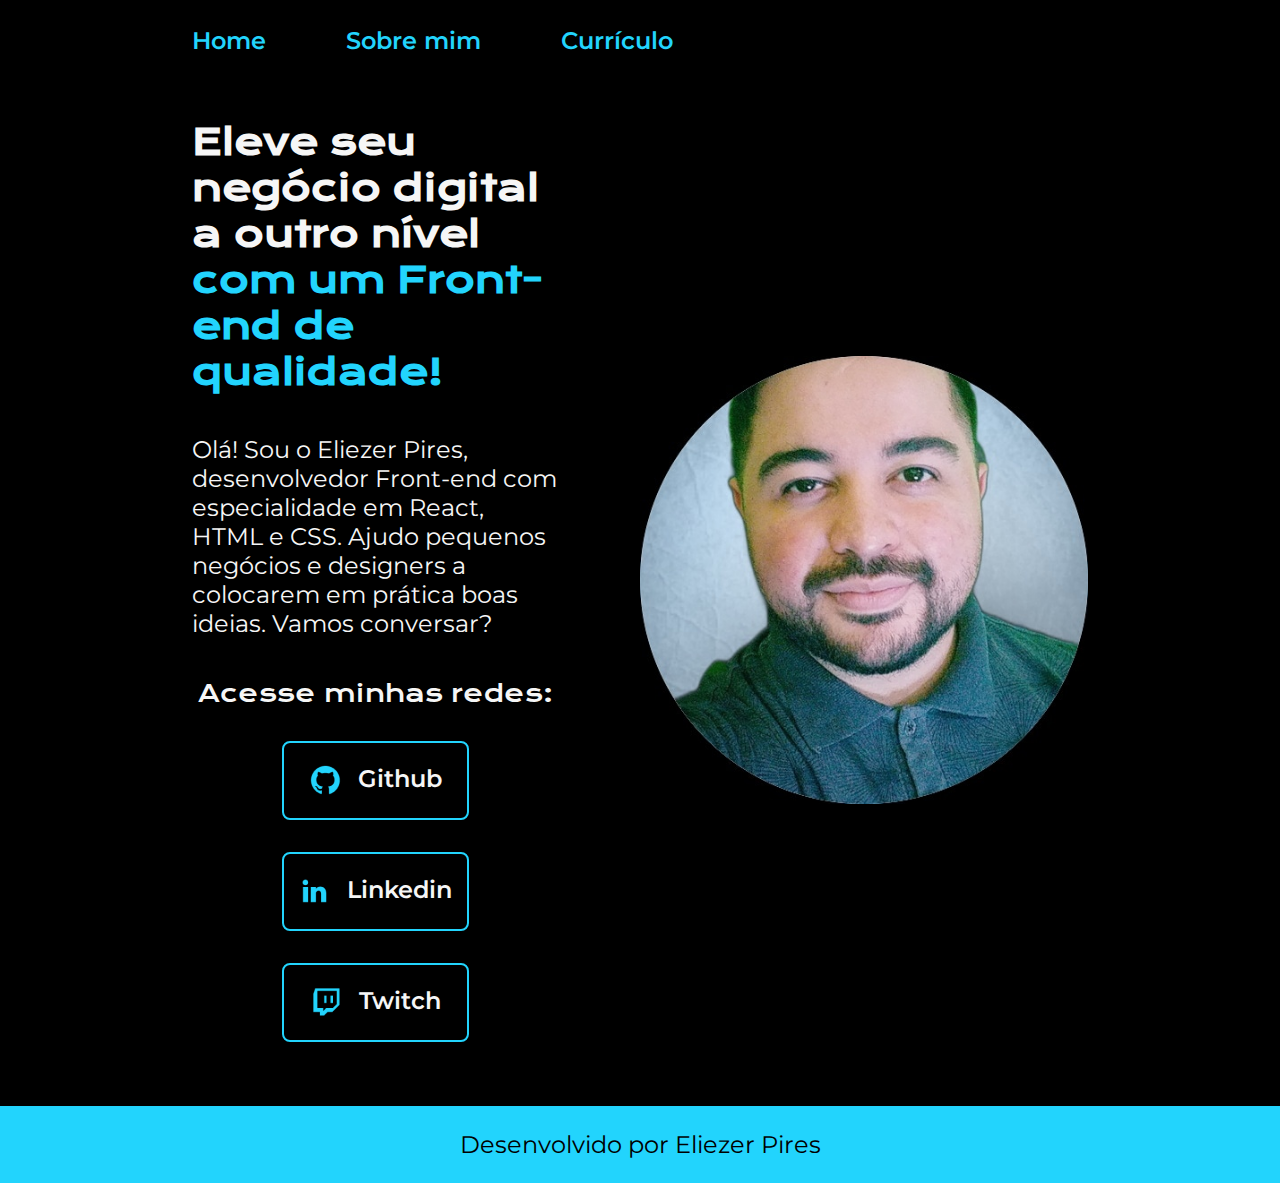
<file: index.html>
<!DOCTYPE html>
<html lang="pt-br">
<head>
    <meta charset="UTF-8">
    <meta http-equiv="X-UA-Compatible" content="IE=edge">
    <meta name="viewport" content="width=device-width, initial-scale=1.0">
    <title>Portfolio</title>
    <link rel="stylesheet" href="./styles/style.css">
</head>
<body>
    <header class="cabecalho">
        <nav class="cabecalho__menu">
            <a class="cabecalho__menu__link" href="index.html">Home</a>
            <a class="cabecalho__menu__link" href="about.html">Sobre mim</a>
            <a class="cabecalho__menu__link" href="curriculo.html">Currículo</a>
        </nav>
    </header>
    <main class="apresentacao">
        <section class="apresentacao__conteudo">
            <h1 class="apresentacao__conteudo__titulo">Eleve seu negócio digital a outro nível <strong class="titulo-destaque">com um Front-end de qualidade!</strong></h1>
            <p class="apresentacao__conteudo__texto">Olá! Sou o Eliezer Pires, desenvolvedor Front-end com especialidade em React, HTML e CSS. Ajudo pequenos negócios e designers a colocarem em prática boas ideias. Vamos conversar?</p>
            <div class="apresentacao__links">
                <h2 class="apresentacao__links__subtitulo">Acesse minhas redes:</h2>
                <a class="apresentacao__links__navegacao" href="https://github.com/elipiresop">
                    <img src="./assets/assets/github.png">
                    Github
                </a>
                <a class="apresentacao__links__navegacao" href="https://linkedin.com/in/eliezer-pires-527689163/">
                    <img src="./assets/assets/linkedin.png">
                    Linkedin
                </a>
                <a class="apresentacao__links__navegacao" href="https://twitch.tv/emobomb">
                    <img src="./assets/assets/twitch.png">
                    Twitch
                </a>
            </div>
        </section>
        <img class="apresentacao__imagem" src="./assets/assets/Eliezer.png" alt="Foto do Eliezer Pires">
    </main>
    <footer class="rodape">
        <p>Desenvolvido por Eliezer Pires</p>
    </footer>
</body>
</html>
</file>
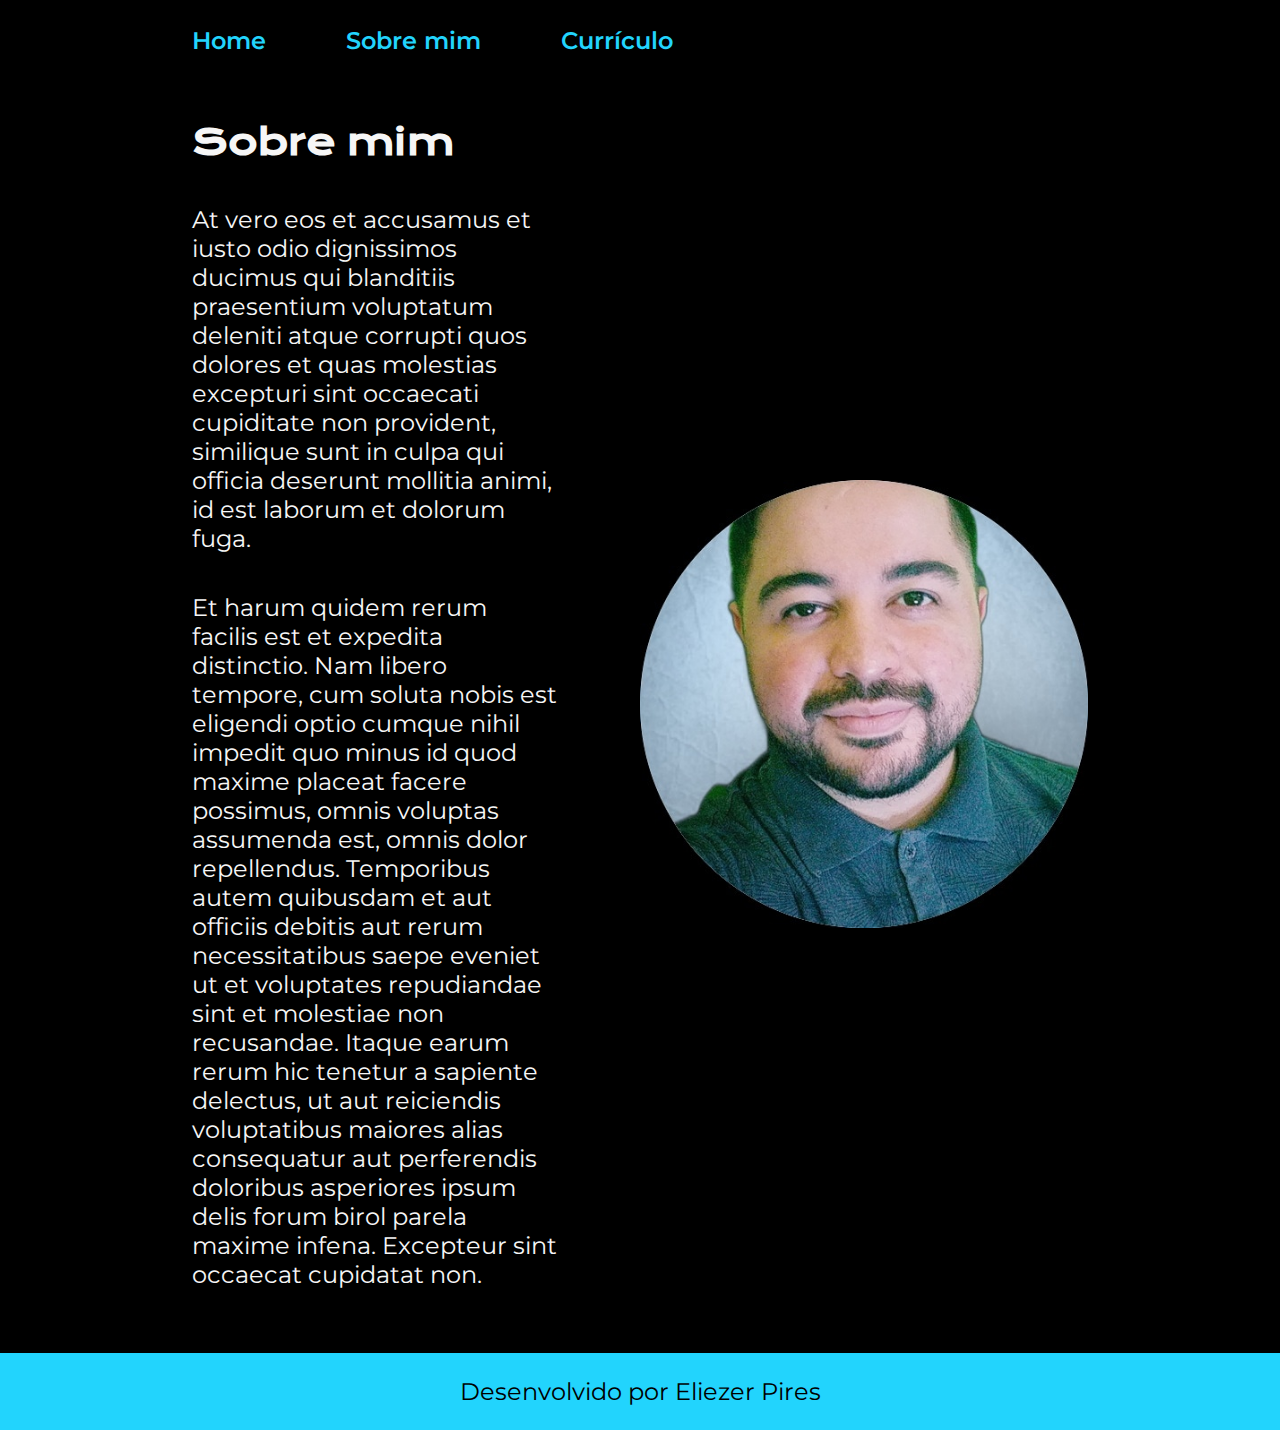
<file: about.html>
<!DOCTYPE html>
<html lang="pt-br">
<head>
    <meta charset="UTF-8">
    <meta http-equiv="X-UA-Compatible" content="IE=edge">
    <meta name="viewport" content="width=device-width, initial-scale=1.0">
    <title>Sobre mim</title>
    <link rel="stylesheet" href="./styles/style.css">
</head>
<body>
    <header class="cabecalho">
        <nav class="cabecalho__menu">
            <a class="cabecalho__menu__link" href="index.html">Home</a>
            <a class="cabecalho__menu__link" href="about.html">Sobre mim</a>
            <a class="cabecalho__menu__link" href="curriculo.html">Currículo</a>
        </nav>
    </header>

    <main class="apresentacao">
        <section class="apresentacao__conteudo">
            <h1 class="apresentacao__conteudo__titulo">Sobre mim</h1>
            <p class="apresentacao__conteudo__texto">At vero eos et accusamus et iusto odio dignissimos ducimus qui blanditiis praesentium voluptatum deleniti atque corrupti quos dolores et quas molestias excepturi sint occaecati cupiditate non provident, similique sunt in culpa qui officia deserunt mollitia animi, id est laborum et dolorum fuga.</p>
            <p class="apresentacao__conteudo__texto">Et harum quidem rerum facilis est et expedita distinctio. Nam libero tempore, cum soluta nobis est eligendi optio cumque nihil impedit quo minus id quod maxime placeat facere possimus, omnis voluptas assumenda est, omnis dolor repellendus. Temporibus autem quibusdam et aut officiis debitis aut rerum necessitatibus saepe eveniet ut et voluptates repudiandae sint et molestiae non recusandae. Itaque earum rerum hic tenetur a sapiente delectus, ut aut reiciendis voluptatibus maiores alias consequatur aut perferendis doloribus asperiores ipsum delis forum birol parela maxime infena. Excepteur sint occaecat cupidatat non.</p>
        </section>
        <img class="apresentacao__imagem" src="./assets/assets/Eliezer.png" alt="Foto de Eliezer Pires">
    </main>
   
    <footer class="rodape">
        <p>Desenvolvido por Eliezer Pires</p>
    </footer>

</body>
</html>
</file>
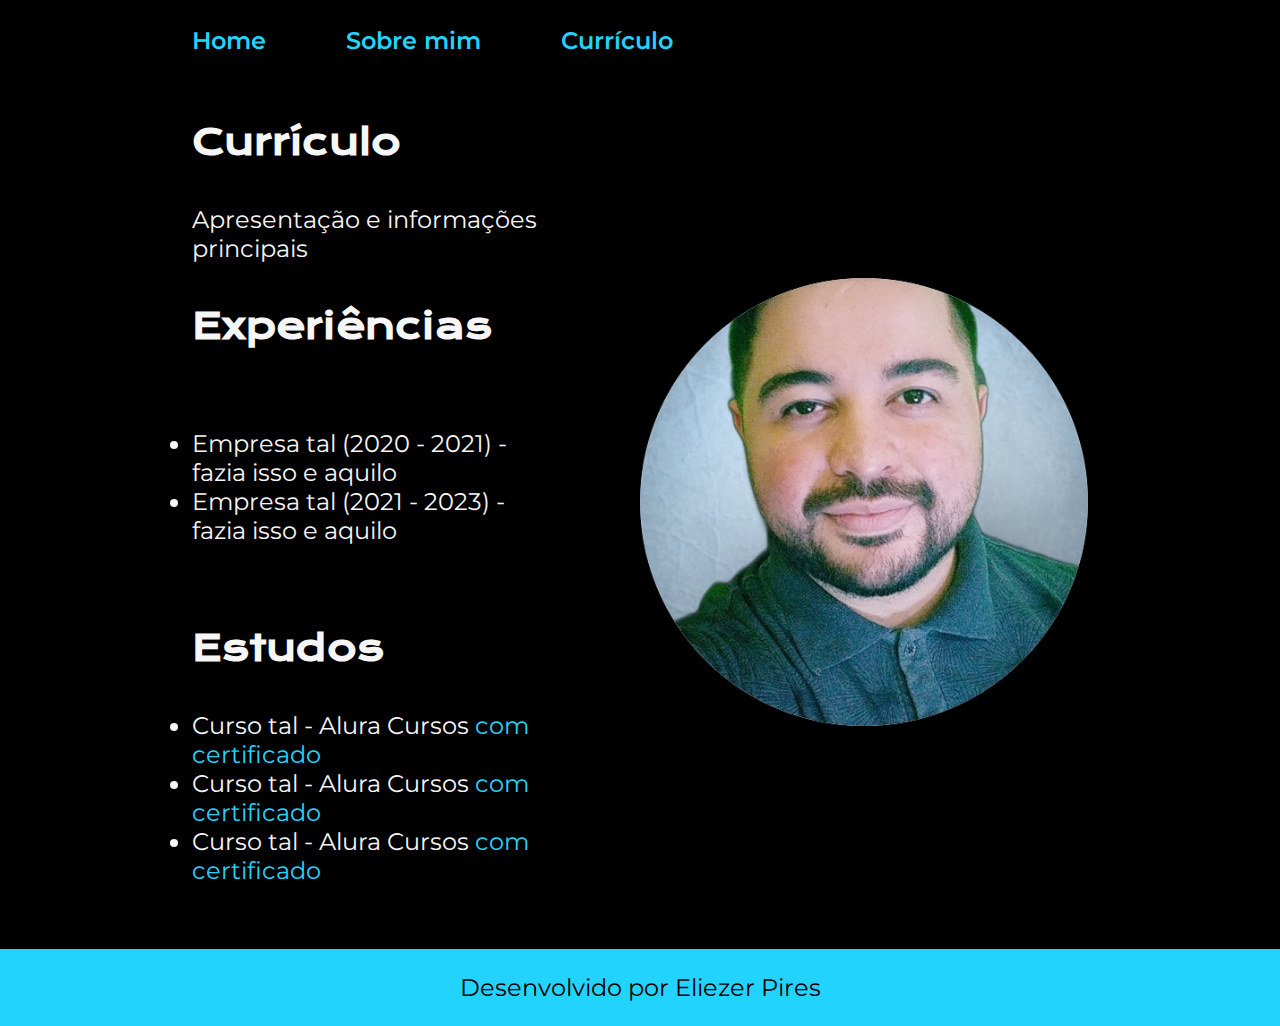
<file: curriculo.html>
<!DOCTYPE html>
<html lang="pt-br">
<head>
    <meta charset="UTF-8">
    <meta http-equiv="X-UA-Compatible" content="IE=edge">
    <meta name="viewport" content="width=device-width, initial-scale=1.0">
    <title>Curriculo</title>
    <link rel="stylesheet" href="./styles/style.css">
</head>
<body>
    <header class="cabecalho">
        <nav class="cabecalho__menu">
            <a class="cabecalho__menu__link" href="index.html">Home</a>
            <a class="cabecalho__menu__link" href="about.html">Sobre mim</a>
            <a class="cabecalho__menu__link" href="curriculo.html">Currículo</a>
        </nav>
    </header>
    
    <main class="apresentacao">
        <section class="apresentacao__conteudo">
            <h1 class="apresentacao__conteudo__titulo">Currículo</h1>
            <p class="apresentacao__conteudo__texto">
                Apresentação e informações principais
            </p>
            <h2 class="apresentacao__conteudo__titulo">Experiências</h2>
            <p class="apresentacao__conteudo__texto">
            <ul class="apresentacao__conteudo__texto">
                <li> Empresa tal (2020 - 2021) - fazia isso e aquilo </li>
                <li> Empresa tal (2021 - 2023) - fazia isso e aquilo </li>
            </ul>
            </p>
            <h2 class="apresentacao__conteudo__titulo">Estudos</h2>
            <div class="apresentacao__conteudo__texto">
            <ul class="apresentacao__conteudo__texto">
                <li>Curso tal - Alura Cursos <a href="linkdocertificado">com certificado</a> </li>
                <li>Curso tal - Alura Cursos <a href="linkdocertificado">com certificado</a></li>
                <li>Curso tal - Alura Cursos <a href="linkdocertificado">com certificado</a></li>
            </ul>
            </div>    
        </section>
        <img class="apresentacao__imagem" src="./assets/assets/Eliezer.png" alt="Foto de Eliezer Pires">
    </main> 

    <footer class="rodape">
        <p>Desenvolvido por Eliezer Pires</p>
    </footer>
    
</body>
</html>
</file>
<file: styles/style.css>
@import url('https://fonts.googleapis.com/css2?family=Krona+One&family=Montserrat:wght@400;600&display=swap');

:root {
    --cor-primaria: #000000;
    --cor-secundaria: #F6F6F6;
    --cor-terciaria: #22D4FD;
    --cor-hover: #272727;

    --fonte-primaria: 'Krona One', sans-serif;
    --fonte-secundaria: 'Montserrat', sans-serif;
}

* {
    margin: 0;
    padding: 0;
}

body {
    box-sizing: border-box;
    background-color: var(--cor-primaria);
    color: var(--cor-secundaria);
}

.cabecalho {
    padding: 2% 0% 0% 15%;
}

.cabecalho__menu {
    display: flex;
    gap: 80px;
}

.cabecalho__menu__link {
    font-family: var(--fonte-secundaria);
    font-size: 1.5rem;
    font-weight: 600;
    color: var(--cor-terciaria);
    text-decoration: none;
}

.apresentacao {
    padding: 5% 15%;
    display: flex;
    align-items: center;
    justify-content: space-between;
    gap: 82px;
}

.apresentacao__conteudo {
    width: 50%;
    display: flex;
    flex-direction: column;
    gap: 40px;
}

.apresentacao__conteudo__titulo {
    font-size: 2.25rem;
    font-family: var(--fonte-primaria)
}

.titulo-destaque {
    color: var(--cor-terciaria);
}

.apresentacao__conteudo__texto {
    font-size: 1.5rem;
    font-family: var(--fonte-secundaria);
}

.apresentacao__links {
    display: flex;
    flex-direction: column;
    align-items: center;
    justify-content: space-between;
    gap: 32px;
}

.apresentacao__links__subtitulo {
    font-family: var(--fonte-primaria);
    font-weight: 400;
    font-size: 24px;

}

.apresentacao__links__navegacao {
    display: flex;
    justify-content: center;
    gap: 16px;
    border: 2px solid var(--cor-terciaria);
    width: 50%;
    text-align: center;
    text-decoration: none;
    border-radius: 8px;
    font-size: 1.5rem;
    font-weight: 600;
    padding: 21.5px 0;
    color: var(--cor-secundaria);
    font-family: var(--fonte-secundaria);
}

.apresentacao__links__navegacao:hover {
    background-color: var(--cor-hover);
    padding: 3%;
}

.apresentacao__imagem {
    width: 50%;
}

.rodape {
    padding: 24px;
    color: var(--cor-primaria);
    background-color: var(--cor-terciaria);
    text-align: center;
    font-family: var(--fonte-secundaria);
    font-size: 1.5rem;
    font-weight: 400px;
}

.apresentacao__conteudo__texto a{
    text-decoration: none;
    color: var(--cor-terciaria);
}

@media (max-width: 1200px) {
    .cabecalho {
        padding: 10%;
    }

    .cabecalho__menu {
        justify-content: center;
    }

    .apresentacao {
        flex-direction: column-reverse;
        padding: 5%;
    }

    .apresentacao__conteudo {
        width: auto;
    }
    
}
</file>
